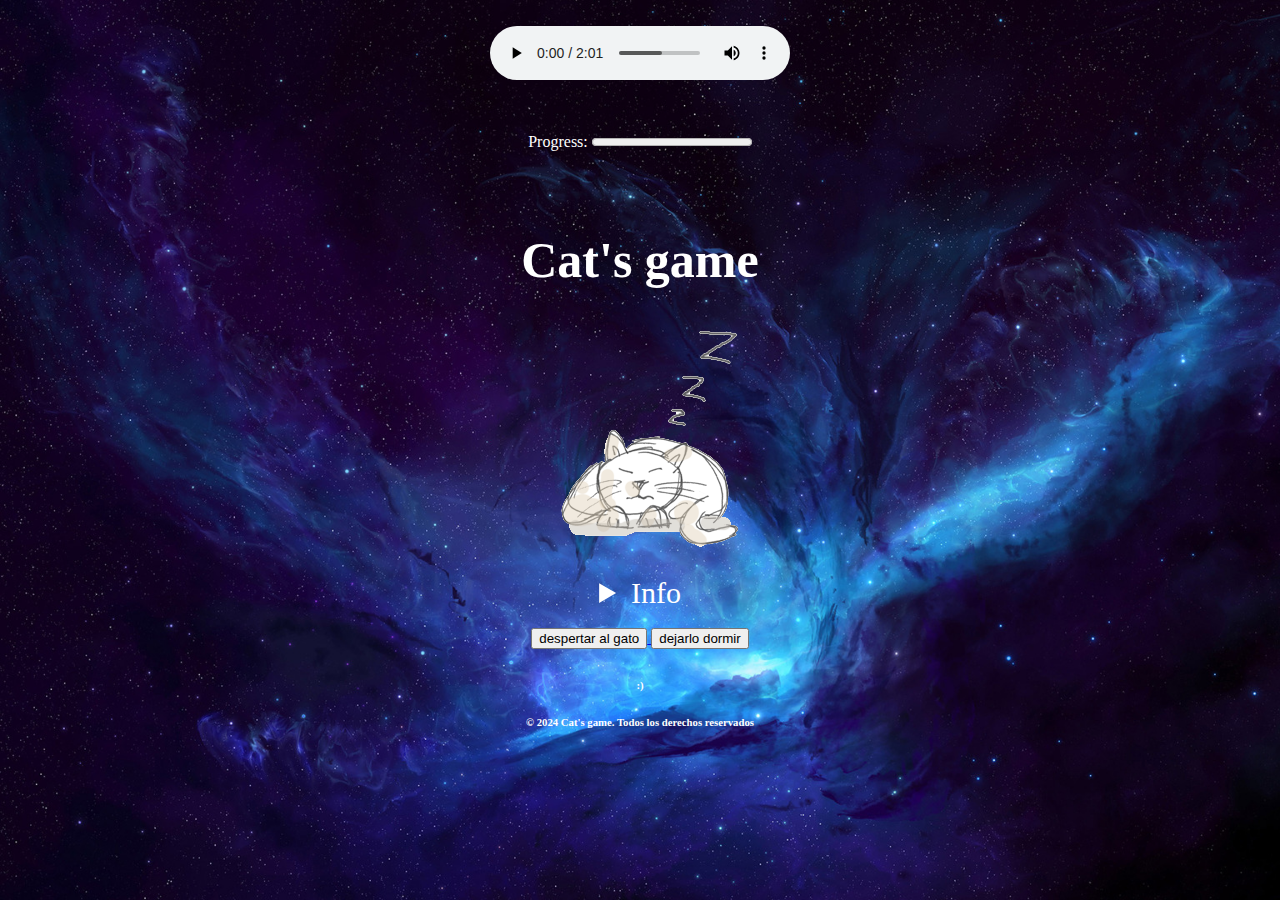
<file: index.html>
<!DOCTYPE html>
<html lang="es">
<!-- -------------------------------              head                  ------------------------------------------------->
<head>
    <meta charset="utf-8">
    <meta name="viewport" content="width=device-width, initial-scale=1.0">
    
    <!-- Bootstrap CSS -->
    <link href="https://cdn.jsdelivr.net/npm/bootstrap@5.1.1/dist/css/bootstrap.min.css" rel="stylesheet" integrity="sha384-F3w7mX95PdgyTmZZMECAngseQB83DfGTowi0iMjiWaeVhAn4FJkqJByhZMI3AhiU" crossorigin="anonymous">
    <link rel="stylesheet" href="css/style.css"/>
    
    <title>Cat's game</title>
    
    
</head>
<!---->
<!-- -------------------------------              body                  ------------------------------------------------->
<body class="index"><center>
    <br>
    <div>
        <audio controls autoplay >
            <source src="audio.mp3" type="audio/mpeg">
            Tu navegador no soporta el elemento de audio.
          </audio>
          <br>
          <div id="progress">
              <label style="color: white;" for="progress">Progress:  </label>
              <progress value="0" max="100"> 0% </progress>
        </div>
    </div>
    <h1 class="text titulo">Cat's game</h1>
    <div>
        <img alt ="sleeping cat" src="img/cat-sleep-4.png">
    
    </div>
    <div>
        <!--<h2 id="text nada aun">¡Bienvenido!</h2>-->
        <details id="text reglas">
            <summary>Info</summary>
            
            <p> El gato cósmico está dormido</p>
        </details>
        <br>
        <div class="d-grid gap-2 d-md-block">
            <table>
            <th>
                <tr>
                    <a  href="despertar_gato.html">
                        <button type="button" class=" btn btn-primary btn-lg btn-light">despertar al gato</button>
                    </a>
                    
                </tr>
                <tr>
                    <a  href="dejarlo_dormir.html">
                        <button type="button" class=" btn btn-primary btn-lg btn-light">dejarlo dormir</button>
                    </a>
                </tr>
            </th>
            </table>
            
            
          </div>
        
        
    </div>
    
    
    
    <script src="https://cdn.jsdelivr.net/npm/bootstrap@5.1.0/dist/js/bootstrap.bundle.min.js" integrity="sha384-U1DAWAznBHeqEIlVSCgzq+c9gqGAJn5c/t99JyeKa9xxaYpSvHU5awsuZVVFIhvj" crossorigin="anonymous"></script>
</body>
<!-- -------------------------------              footer                  ------------------------------------------------->
<footer>
    <section>
        <div class="container">
            <div class="row">
                <div id="footer1" class="col-md-12 col-sm-6">
                    <h6>:)</h6>
                </div>
                <div id="footer2" class="col-md-12 col-sm-6">
                    <h6>© 2024 Cat's game. Todos los derechos reservados</h6>
                </div>
            </div>
        </div>
    </section>

</footer>
</html>
</file>
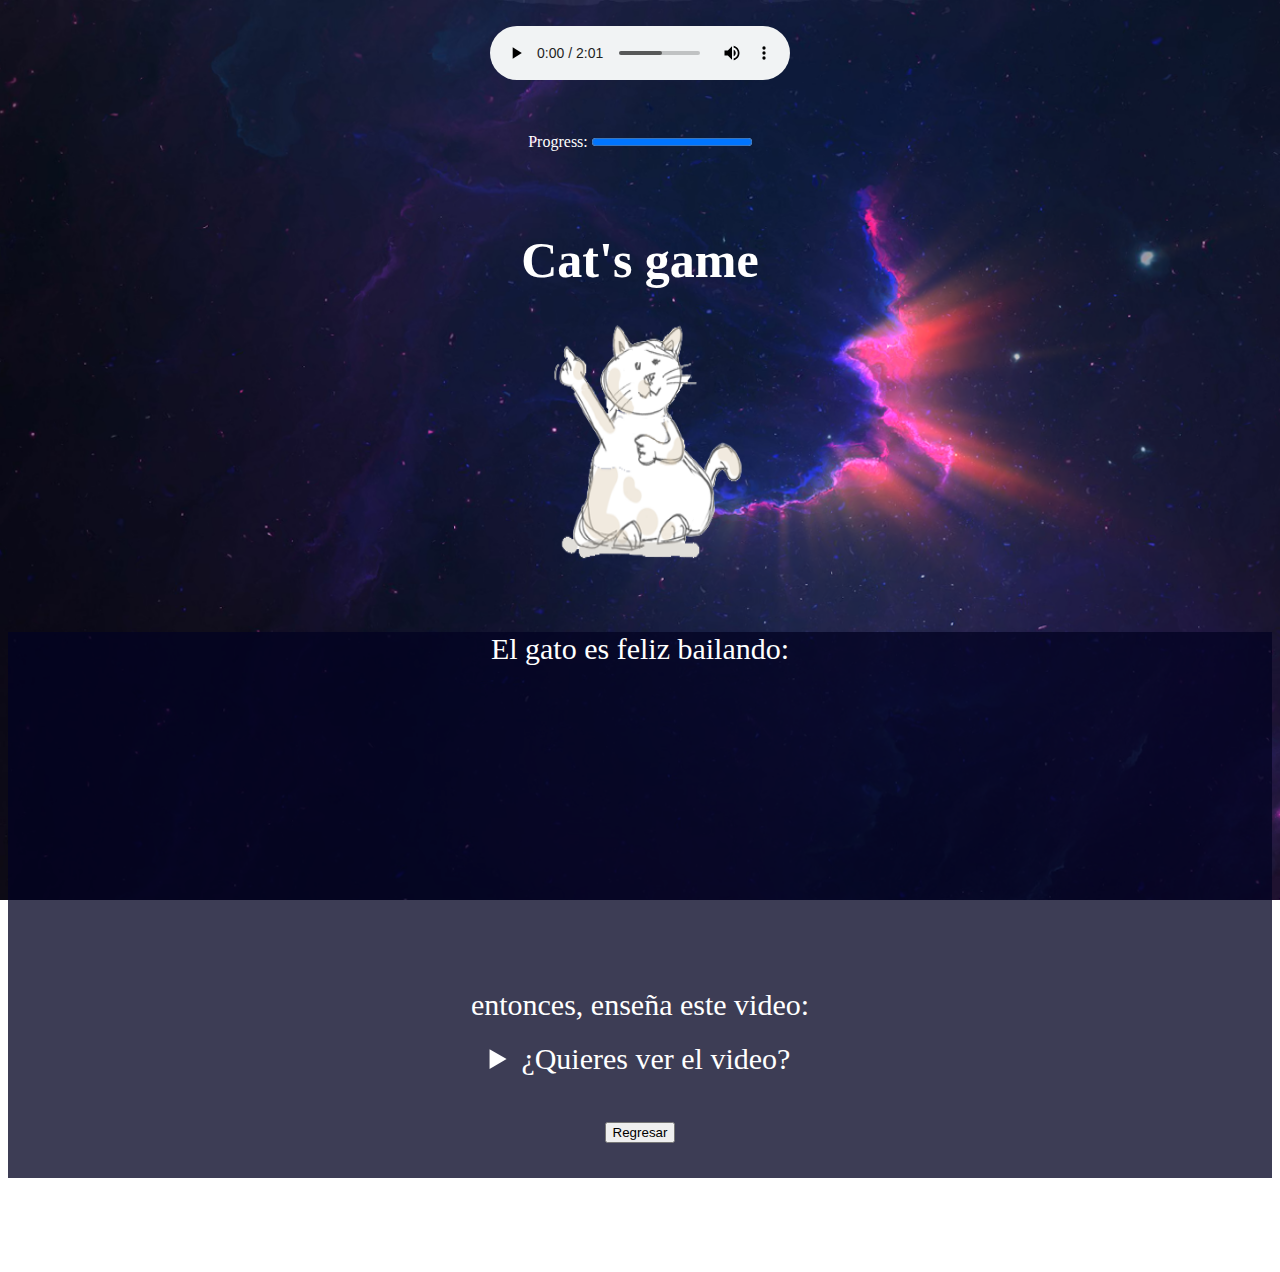
<file: bailar.html>
<!DOCTYPE html>
<html lang="es">
<!-- -------------------------------              head                  ------------------------------------------------->
<head>
    <meta charset="utf-8">
    <meta name="viewport" content="width=device-width, initial-scale=1.0">
    
    <!-- Bootstrap CSS -->
    <link href="https://cdn.jsdelivr.net/npm/bootstrap@5.1.1/dist/css/bootstrap.min.css" rel="stylesheet" integrity="sha384-F3w7mX95PdgyTmZZMECAngseQB83DfGTowi0iMjiWaeVhAn4FJkqJByhZMI3AhiU" crossorigin="anonymous">
    <link rel="stylesheet" href="css/style.css"/>
    
    <title>Cat's game</title>
    
</head>
<!---->
<!-- -------------------------------              body                  ------------------------------------------------->
<body class="extra2"><center>
    <br>
    <div>
        <audio controls autoplay >
            <source src="audio.mp3" type="audio/mpeg">
            Tu navegador no soporta el elemento de audio.
          </audio>
          <div id="progress">
            <label style="color: white;" for="progress">Progress:  </label>
            <progress value="100" max="100"> 100% </progress>
        </div>
    </div>
    <h1 class="text titulo">Cat's game</h1>
    <div>
        <img alt ="sleeping cat" src="img/cat-dance-2.png" id="catImg" height="256px" width="256px"></img>
    </div>
    <div id="badending">
            <summary> El gato es feliz bailando: </summary> 
            <iframe width="560" height="315" src="https://www.youtube.com/embed/mI4Wu0Hx3Vc?si=PmraWPzGqS1wOYOP" title="YouTube video player" frameborder="0" allow="accelerometer; autoplay; clipboard-write; encrypted-media; gyroscope; picture-in-picture; web-share" allowfullscreen></iframe>
            <article> entonces, enseña este video: </article> 
            <details>
                <summary> ¿Quieres ver el video? </summary> 
                <div style="position: relative; padding-bottom: 56.25%; height: 0; overflow: hidden;">
                    <iframe style="position: absolute; top:0; left: 0" width="100%" height="100%" src="https://www.youtube.com/embed/4Lsbg4tq9-Q?si=OvYy08oCQ1d4DY4M" title="YouTube video player" frameborder="0" allow="accelerometer; autoplay; clipboard-write; encrypted-media; gyroscope; picture-in-picture; web-share" allowfullscreen></iframe>
                  </div>
            </details>
            

            <br>
        <div class="d-grid gap-2 d-md-block">
            <a  href="index.html">
                <button type="button" class=" btn btn-primary btn-lg btn-light">Regresar</button>
            </a>    
        </div>
        
        <br>
    </div>
    
    
    <script src="https://cdn.jsdelivr.net/npm/bootstrap@5.1.0/dist/js/bootstrap.bundle.min.js" integrity="sha384-U1DAWAznBHeqEIlVSCgzq+c9gqGAJn5c/t99JyeKa9xxaYpSvHU5awsuZVVFIhvj" crossorigin="anonymous"></script>
</body>
<!-- -------------------------------              footer                  ------------------------------------------------->
<footer>
    <section>
        <div class="container">
            <div class="row">
                <div id="footer1" class="col-md-12 col-sm-6">
                    <h6>:)</h6>
                </div>
                <div id="footer2" class="col-md-12 col-sm-6">
                    <h6>© 2024 Cat's game. Todos los derechos reservados</h6>
                </div>
            </div>
        </div>
    </section>

</footer>
</html>
</file>
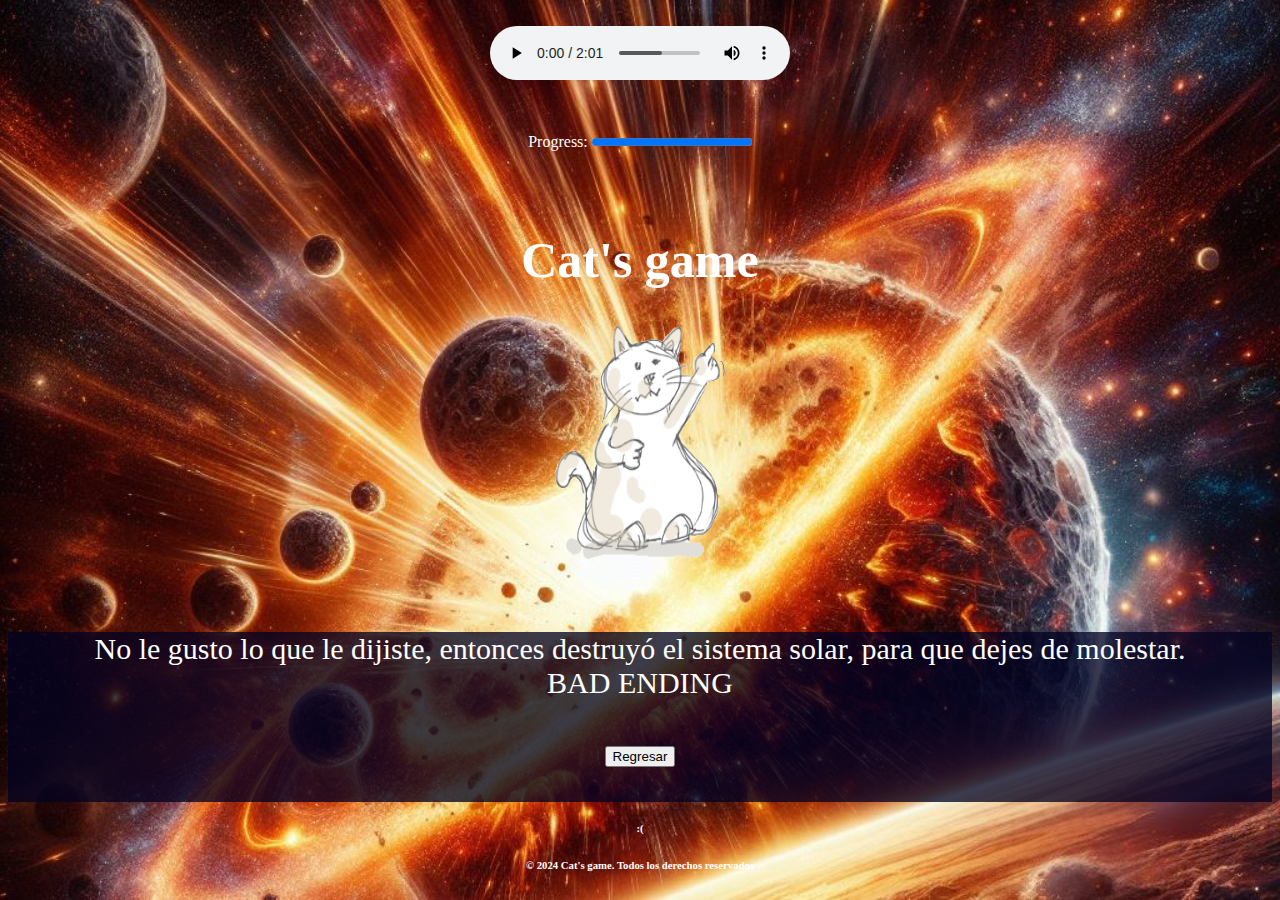
<file: decir_algo.html>
<!DOCTYPE html>
<html lang="es">
<!-- -------------------------------              head                  ------------------------------------------------->
<head>
    <meta charset="utf-8">
    <meta name="viewport" content="width=device-width, initial-scale=1.0">
    
    <!-- Bootstrap CSS -->
    <link href="https://cdn.jsdelivr.net/npm/bootstrap@5.1.1/dist/css/bootstrap.min.css" rel="stylesheet" integrity="sha384-F3w7mX95PdgyTmZZMECAngseQB83DfGTowi0iMjiWaeVhAn4FJkqJByhZMI3AhiU" crossorigin="anonymous">
    <link rel="stylesheet" href="css/style.css"/>
    
    <title>Cat's game</title>
    
</head>
<!---->
<!-- -------------------------------              body                  ------------------------------------------------->
<body class="sistema_solar"><center>
    <br>
    <div>
        <audio controls autoplay >
            <source src="audio.mp3" type="audio/mpeg">
            Tu navegador no soporta el elemento de audio.
          </audio>
          <div id="progress">
            <label style="color: white;" for="progress">Progress:  </label>
            <progress value="100" max="100"> 100% </progress>
      </div>
    </div>
    <h1 class="text titulo">Cat's game</h1>
    <div>
        <img alt ="sleeping cat" src="img/cat-dance.png" id="catImg" height="256px" width="256px"></img>
    </div>
    <div id="badending">
            <summary> No le gusto lo que le dijiste, entonces destruyó el sistema solar, para que dejes de molestar.
               <br> BAD ENDING
            </summary> 
        <br>
        <div class="d-grid gap-2 d-md-block">
            <a  href="index.html">
                <button type="button" class=" btn btn-primary btn-lg btn-light">Regresar</button>
            </a>    
        </div>
        
        <br>
    </div>
    
    
    <script src="https://cdn.jsdelivr.net/npm/bootstrap@5.1.0/dist/js/bootstrap.bundle.min.js" integrity="sha384-U1DAWAznBHeqEIlVSCgzq+c9gqGAJn5c/t99JyeKa9xxaYpSvHU5awsuZVVFIhvj" crossorigin="anonymous"></script>
</body>
<!-- -------------------------------              footer                  ------------------------------------------------->
<footer>
    <section>
        <div class="container">
            <div class="row">
                <div id="footer1" class="col-md-12 col-sm-6">
                    <h6>:(</h6>
                </div>
                <div id="footer2" class="col-md-12 col-sm-6">
                    <h6>© 2024 Cat's game. Todos los derechos reservados</h6>
                </div>
            </div>
        </div>
    </section>

</footer>
</html>
</file>
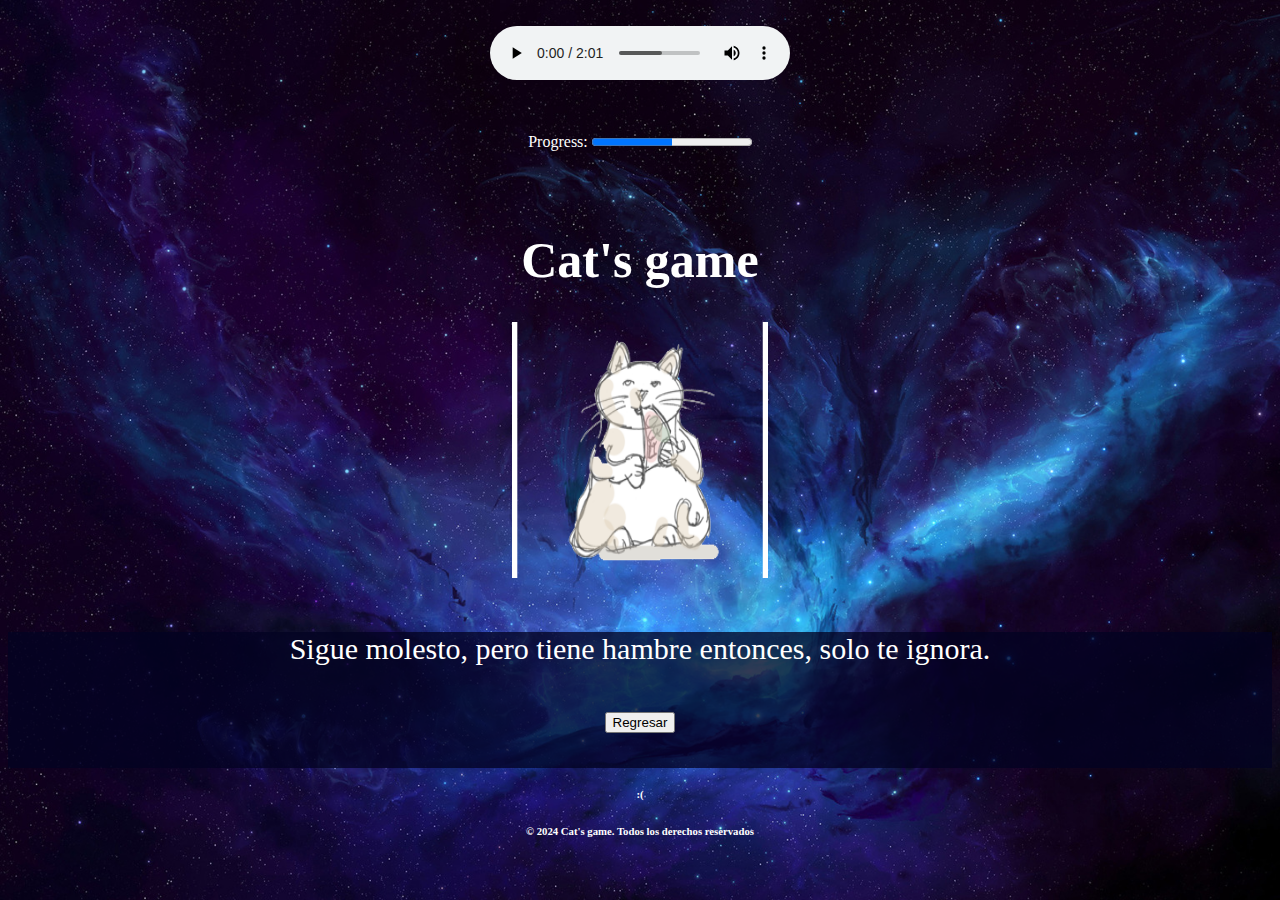
<file: dejarlo.html>
<!DOCTYPE html>
<html lang="es">
<!-- -------------------------------              head                  ------------------------------------------------->
<head>
    <meta charset="utf-8">
    <meta name="viewport" content="width=device-width, initial-scale=1.0">
    
    <!-- Bootstrap CSS -->
    <link href="https://cdn.jsdelivr.net/npm/bootstrap@5.1.1/dist/css/bootstrap.min.css" rel="stylesheet" integrity="sha384-F3w7mX95PdgyTmZZMECAngseQB83DfGTowi0iMjiWaeVhAn4FJkqJByhZMI3AhiU" crossorigin="anonymous">
    <link rel="stylesheet" href="css/style.css"/>
    
    <title>Cat's game</title>
    
</head>
<!---->
<!-- -------------------------------              body                  ------------------------------------------------->
<body class="index"><center>
    <br>
    <div>
        <audio controls autoplay >
            <source src="audio.mp3" type="audio/mpeg">
            Tu navegador no soporta el elemento de audio.
          </audio>
          <div id="progress">
            <label style="color: white;" for="progress">Progress:  </label>
            <progress value="50" max="100"> 50% </progress>
        </div>
    </div>
    <h1 class="text titulo">Cat's game</h1>
    <div>
        <img alt ="sleeping cat" src="img/cat-eat.png" id="catImg" height="256px" width="256px"></img>
    </div>
    <div id="badending">
            <summary> Sigue molesto, pero tiene hambre entonces, solo te ignora.
            </summary> 
        <br>
        <div class="d-grid gap-2 d-md-block">
            <a  href="index.html">
                <button type="button" class=" btn btn-primary btn-lg btn-light">Regresar</button>
            </a>    
        </div>
        
        <br>
    </div>
    
    
    <script src="https://cdn.jsdelivr.net/npm/bootstrap@5.1.0/dist/js/bootstrap.bundle.min.js" integrity="sha384-U1DAWAznBHeqEIlVSCgzq+c9gqGAJn5c/t99JyeKa9xxaYpSvHU5awsuZVVFIhvj" crossorigin="anonymous"></script>
</body>
<!-- -------------------------------              footer                  ------------------------------------------------->
<footer>
    <section>
        <div class="container">
            <div class="row">
                <div id="footer1" class="col-md-12 col-sm-6">
                    <h6>:(</h6>
                </div>
                <div id="footer2" class="col-md-12 col-sm-6">
                    <h6>© 2024 Cat's game. Todos los derechos reservados</h6>
                </div>
            </div>
        </div>
    </section>

</footer>
</html>
</file>
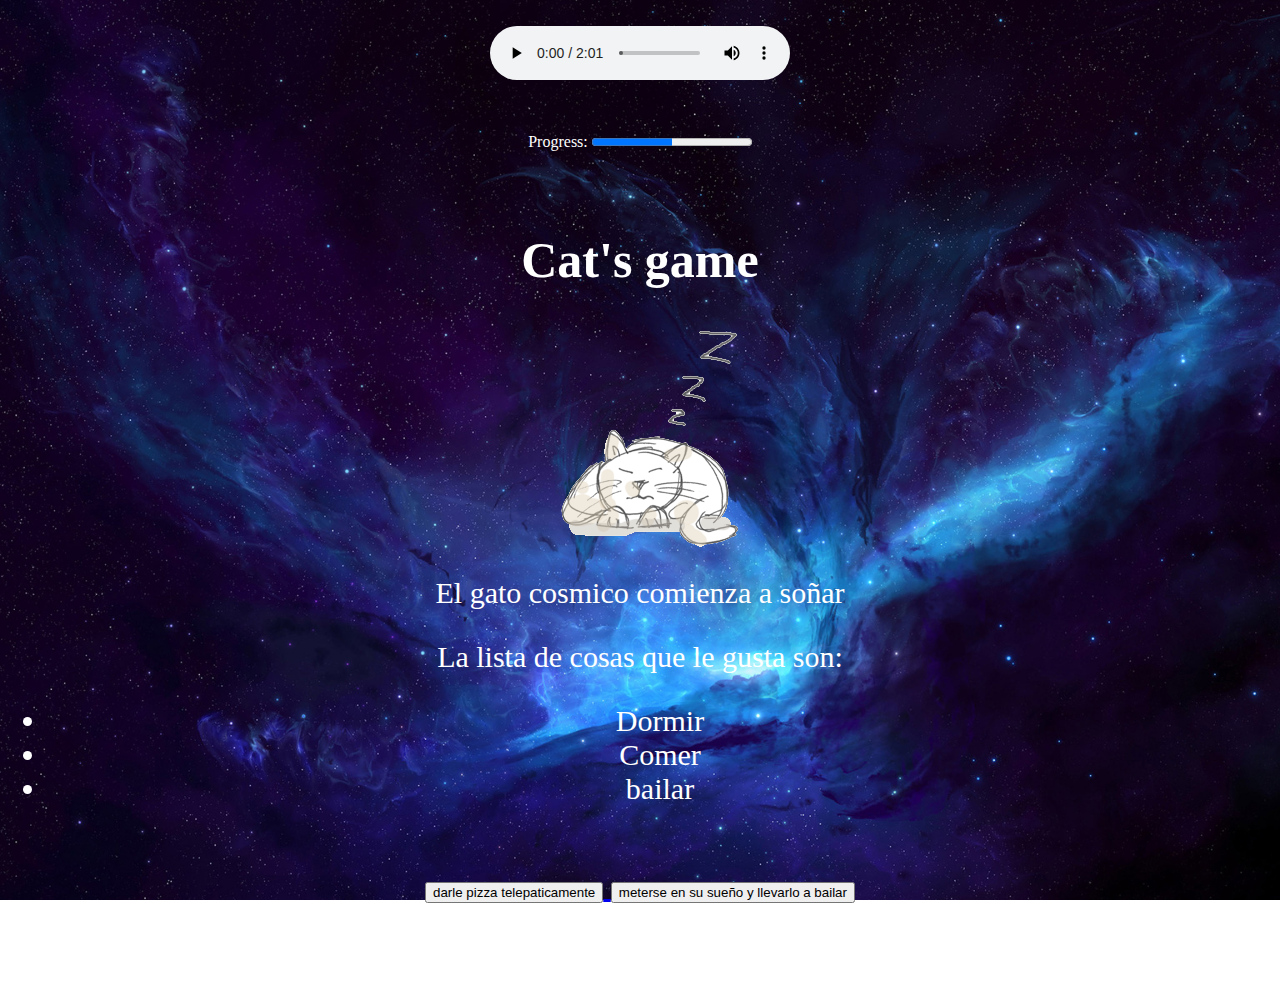
<file: dejarlo_dormir.html>
<!DOCTYPE html>
<html lang="es">
<!-- -------------------------------              head                  ------------------------------------------------->
<head>
    <meta charset="utf-8">
    <meta name="viewport" content="width=device-width, initial-scale=1.0">
    
    <!-- Bootstrap CSS -->
    <link href="https://cdn.jsdelivr.net/npm/bootstrap@5.1.1/dist/css/bootstrap.min.css" rel="stylesheet" integrity="sha384-F3w7mX95PdgyTmZZMECAngseQB83DfGTowi0iMjiWaeVhAn4FJkqJByhZMI3AhiU" crossorigin="anonymous">
    <link rel="stylesheet" href="css/style.css"/>
    
    <title>Cat's game</title>
    
</head>
<!---->
<!-- -------------------------------              body                  ------------------------------------------------->
<body class="index"><center>
    <br>
    <div>
        <audio controls autoplay >
            <source src="audio.mp3" type="audio/mpeg">
            Tu navegador no soporta el elemento de audio.
          </audio>
          <div id="progress">
            <label style="color: white;" for="progress">Progress:  </label>
            <progress value="50" max="100"> 50% </progress>
        </div>
    </div>
    <h1 class="text titulo">Cat's game</h1>
    <div>
        <img alt ="sleeping cat" src="img/cat-sleep-4.png">
    
    </div>
    <div class="texto lista">
        <!--<h2 id="text nada aun">¡Bienvenido!</h2>-->
            <aside>
                <summary>El gato cosmico comienza a soñar</summary>
                <p>La lista de cosas que le gusta son: </p>
                <ul>
                    <li>Dormir</li>
                    <li>Comer</li>
                    <li>bailar</li>
                </ul>
                
            </aside>
                
            
        <br>
        <div class="d-grid gap-2 d-md-block">
            <table>
            <th>
                <tr>
                    <a  href="pizza.html">
                        <button type="button" class=" btn btn-primary btn-lg btn-light">darle pizza telepaticamente</button>
                    </a>
                    
                </tr>
                <tr>
                    <a  href="bailar.html">
                        <button type="button" class=" btn btn-primary btn-lg btn-light"> meterse en su sueño y llevarlo a bailar</button>
                    </a>
                </tr>
            </th>
            </table>
            
            
          </div>
        
        
    </div>
    
    <script src="https://cdn.jsdelivr.net/npm/bootstrap@5.1.0/dist/js/bootstrap.bundle.min.js" integrity="sha384-U1DAWAznBHeqEIlVSCgzq+c9gqGAJn5c/t99JyeKa9xxaYpSvHU5awsuZVVFIhvj" crossorigin="anonymous"></script>
</body>
<!-- -------------------------------              footer                  ------------------------------------------------->
<footer>
    <section>
        <div class="container">
            <div class="row">
                <div id="footer1" class="col-md-12 col-sm-6">
                    <h6>:)</h6>
                </div>
                <div id="footer2" class="col-md-12 col-sm-6">
                    <h6>© 2024 Cat's game. Todos los derechos reservados</h6>
                </div>
            </div>
        </div>
    </section>

</footer>
</html>
</file>
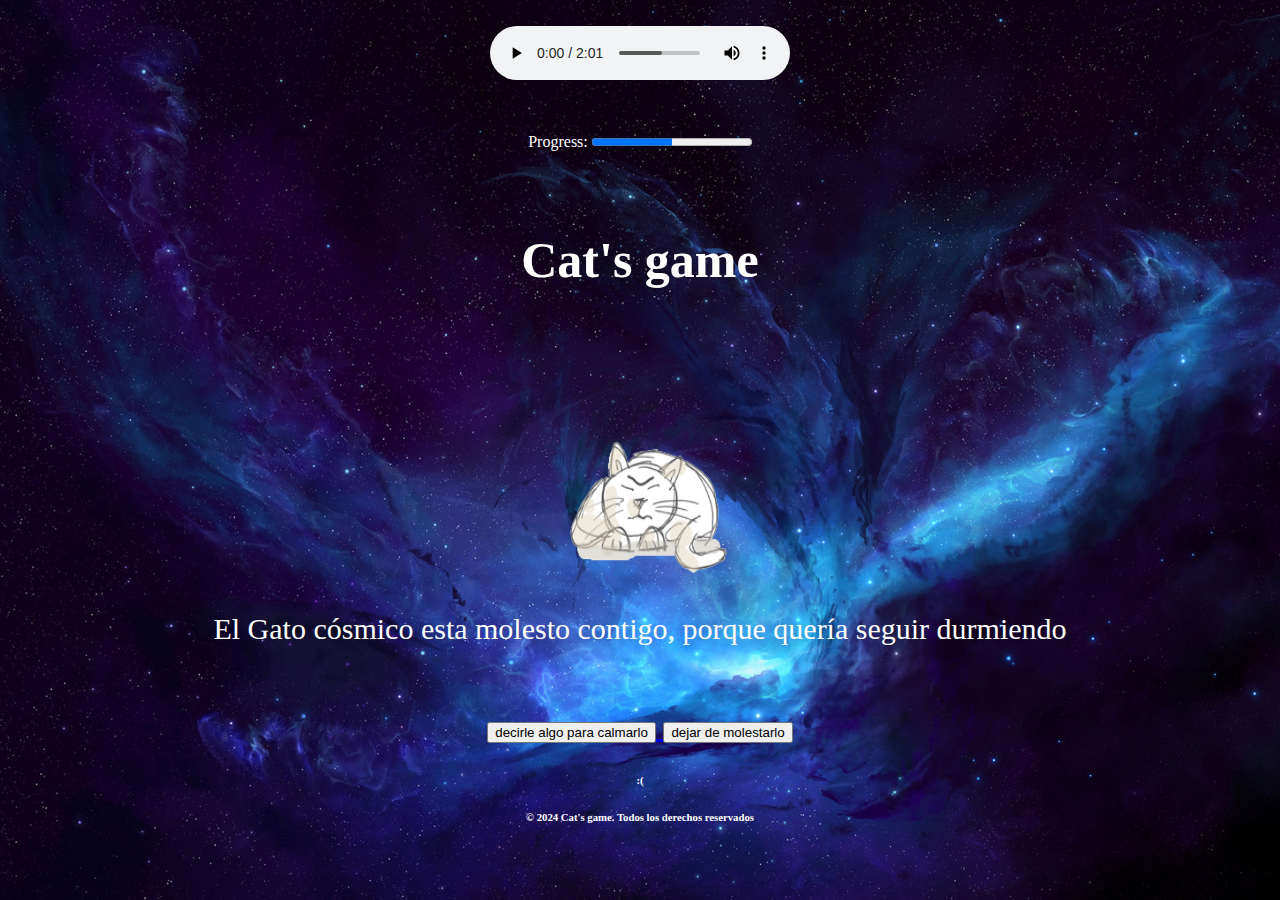
<file: despertar_gato.html>
<!DOCTYPE html>
<html lang="es">
<!-- -------------------------------              head                  ------------------------------------------------->
<head>
    <meta charset="utf-8">
    <meta name="viewport" content="width=device-width, initial-scale=1.0">
    
    <!-- Bootstrap CSS -->
    <link href="https://cdn.jsdelivr.net/npm/bootstrap@5.1.1/dist/css/bootstrap.min.css" rel="stylesheet" integrity="sha384-F3w7mX95PdgyTmZZMECAngseQB83DfGTowi0iMjiWaeVhAn4FJkqJByhZMI3AhiU" crossorigin="anonymous">
    <link rel="stylesheet" href="css/style.css"/>
    
    <title>Cat's game</title>
    
</head>
<!---->
<!-- -------------------------------              body                  ------------------------------------------------->
<body class="index"><center>
    <br>
    <div>
        <audio controls autoplay >
            <source src="audio.mp3" type="audio/mpeg">
            Tu navegador no soporta el elemento de audio.
          </audio>
        <div id="progress">
            <label style="color: white;" for="progress">Progress:  </label>
            <progress value="50" max="100"> 50% </progress>
        </div>
    </div>
    <h1 class="text titulo">Cat's game</h1>
    <div>
        <img alt ="sleeping cat" src="img/angry.png" id="catImg" height="256px" width="256px"></img>
    
    </div>
    <div class="texto">
            <p> El Gato cósmico esta molesto contigo, porque quería seguir durmiendo</p>

        <br>
        <div class="d-grid gap-2 d-md-block">
            <table>
            <th>
                <tr>
                    <a  href="decir_algo.html">
                        <button type="button" class=" btn btn-primary btn-lg btn-light">decirle algo para calmarlo</button>
                    </a>
                </tr>
                <tr>
                    <a  href="dejarlo.html">
                        <button type="button" class=" btn btn-primary btn-lg btn-light"> dejar de molestarlo</button>
                    </a>
                </tr>
            </th>
            </table>
            
            
          </div>
        
        
    </div>
    
    <script src="https://cdn.jsdelivr.net/npm/bootstrap@5.1.0/dist/js/bootstrap.bundle.min.js" integrity="sha384-U1DAWAznBHeqEIlVSCgzq+c9gqGAJn5c/t99JyeKa9xxaYpSvHU5awsuZVVFIhvj" crossorigin="anonymous"></script>
</body>
<!-- -------------------------------              footer                  ------------------------------------------------->
<footer>
    <section>
        <div class="container">
            <div class="row">
                <div id="footer1" class="col-md-12 col-sm-6">
                    <h6>:(</h6>
                </div>
                <div id="footer2" class="col-md-12 col-sm-6">
                    <h6>© 2024 Cat's game. Todos los derechos reservados</h6>
                </div>
            </div>
        </div>
    </section>

</footer>
</html>
</file>
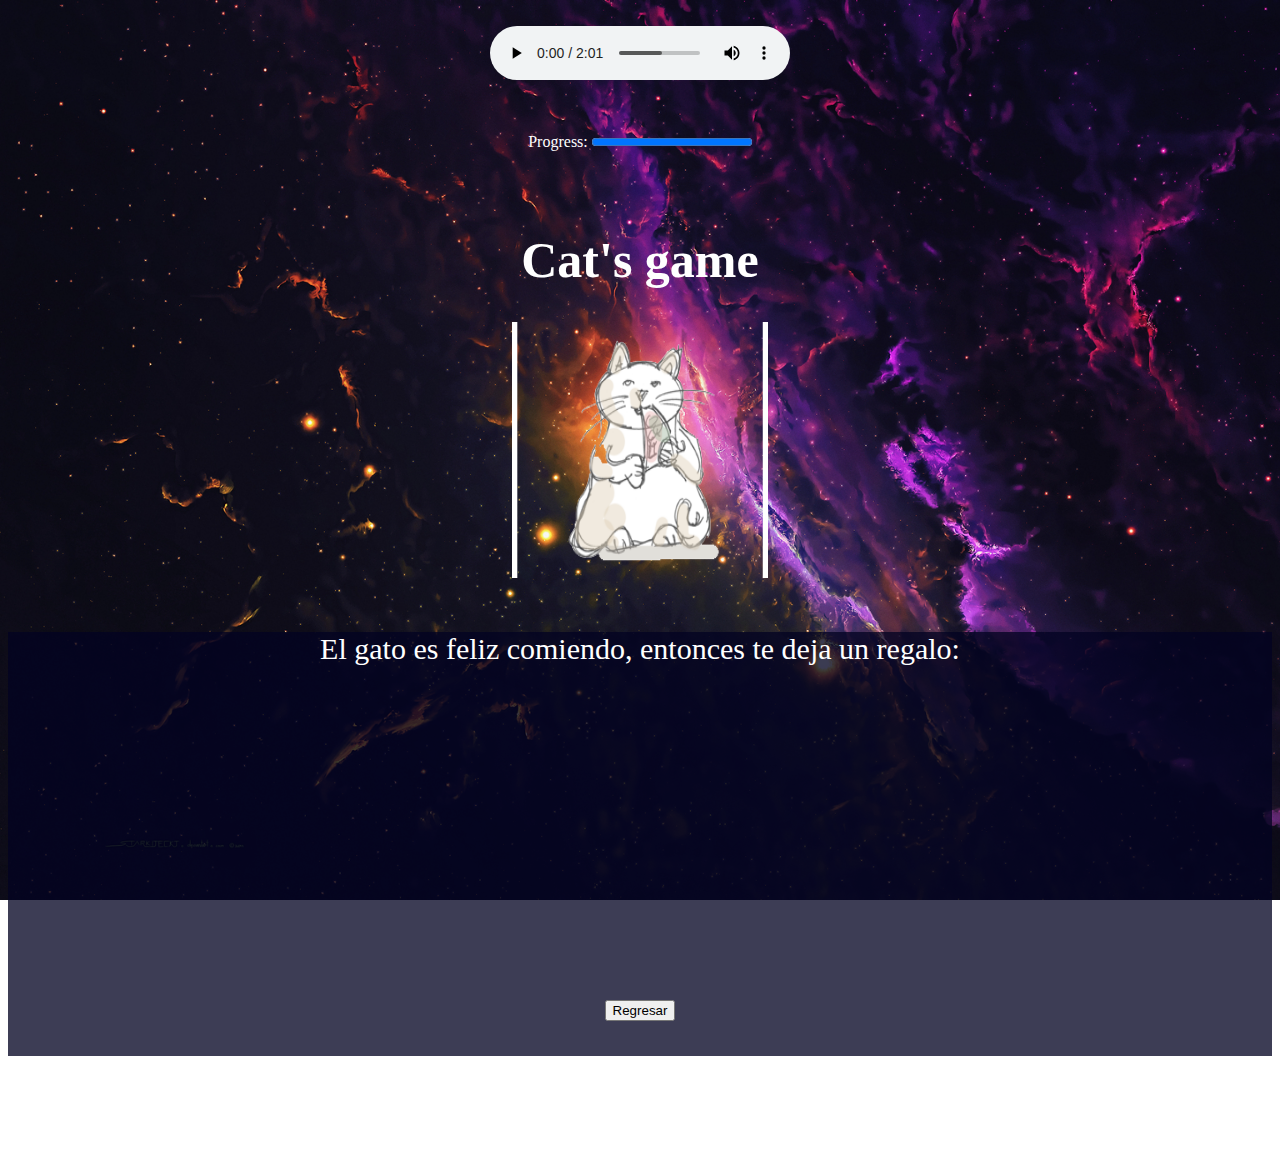
<file: pizza.html>
<!DOCTYPE html>
<html lang="es">
<!-- -------------------------------              head                  ------------------------------------------------->
<head>
    <meta charset="utf-8">
    <meta name="viewport" content="width=device-width, initial-scale=1.0">
    
    <!-- Bootstrap CSS -->
    <link href="https://cdn.jsdelivr.net/npm/bootstrap@5.1.1/dist/css/bootstrap.min.css" rel="stylesheet" integrity="sha384-F3w7mX95PdgyTmZZMECAngseQB83DfGTowi0iMjiWaeVhAn4FJkqJByhZMI3AhiU" crossorigin="anonymous">
    <link rel="stylesheet" href="css/style.css"/>
    
    <title>Cat's game</title>
    
</head>
<!---->
<!-- -------------------------------              body                  ------------------------------------------------->
<body class="extra"><center>
    <br>
    <div>
        <audio controls autoplay >
            <source src="audio.mp3" type="audio/mpeg">
            Tu navegador no soporta el elemento de audio.
          </audio>
          <div id="progress">
            <label style="color: white;" for="progress">Progress:  </label>
            <progress value="100" max="100"> 100% </progress>
        </div>
    </div>
    <h1 class="text titulo">Cat's game</h1>
    <div>
        <img alt ="sleeping cat" src="img/cat-eat.png" id="catImg" height="256px" width="256px"></img>
    </div>
    <div id="badending">
            <summary> El gato es feliz comiendo, entonces te deja un regalo:
            </summary> 
            <iframe width="560" height="315" src="https://www.youtube.com/embed/2yJgwwDcgV8?si=kWv3FgUzDVwymJIK" title="YouTube video player" frameborder="0" allow="accelerometer; autoplay; clipboard-write; encrypted-media; gyroscope; picture-in-picture; web-share" allowfullscreen></iframe>
        <br>
        <div class="d-grid gap-2 d-md-block">
            <a  href="index.html">
                <button type="button" class=" btn btn-primary btn-lg btn-light">Regresar</button>
            </a>    
        </div>
        
        <br>
    </div>
    
    
    <script src="https://cdn.jsdelivr.net/npm/bootstrap@5.1.0/dist/js/bootstrap.bundle.min.js" integrity="sha384-U1DAWAznBHeqEIlVSCgzq+c9gqGAJn5c/t99JyeKa9xxaYpSvHU5awsuZVVFIhvj" crossorigin="anonymous"></script>
</body>
<!-- -------------------------------              footer                  ------------------------------------------------->
<footer>
    <section>
        <div class="container">
            <div class="row">
                <div id="footer1" class="col-md-12 col-sm-6">
                    <h6>:)</h6>
                </div>
                <div id="footer2" class="col-md-12 col-sm-6">
                    <h6>© 2024 Cat's game. Todos los derechos reservados</h6>
                </div>
            </div>
        </div>
    </section>

</footer>
</html>
</file>
<file: css/style.css>
body{
    
    background-repeat: no-repeat ;
    background-size: cover;
    background-attachment: fixed;
}

body.index{
    background-image: url(../img/wallpaper3.jpg);
}

body.sistema_solar{
    background-image: url(../img/wallpaper4.jpg);
}

body.extra{
    background-image: url(../img/wallpaper1.jpg);
}

body.extra2{
    background-image: url(../img/wallpaper2.jpg);
}


h1.text{
    color: white;
    text-align: center;
    font-size: 50px;
    font-family: 'Times New Roman', Times, serif;
    margin-top: 80px;
    font-weight: bold;
}

#text-reglas{
    color: white;
    text-align: center;
    /*font-size: 20px;*/
    font-family: 'Times New Roman', Times, serif;
    margin-top: 50px;
}


/*dos elementos con lo mismo */
div h2, div.texto{ 
    color: white;
    text-align: center;
    font-family: 'Times New Roman', Times, serif;
    margin-top: 20px;
    font-size: 30px;
    
}

div details{ 
    color: white;
    text-align: center;
    font-size: 30px;
    font-family: 'Times New Roman', Times, serif;
    margin-top: 20px;
}


div h6{ 
    color: white;
    text-align: center;
    font-family: 'Times New Roman', Times, serif;
    margin-top: 20px;
    
}

#badending{
    color: white;
    text-align: center;
    font-size: 30px;
    font-family: 'Times New Roman', Times, serif;
    margin-top: 50px;
    background-color: rgba(2, 2, 34, 0.767);
}
 div progress{
    color: white;
    text-align: center;
    /*font-size: 30px;*/
    font-family: 'Times New Roman', Times, serif;
    margin-top: 50px;
}
</file>
